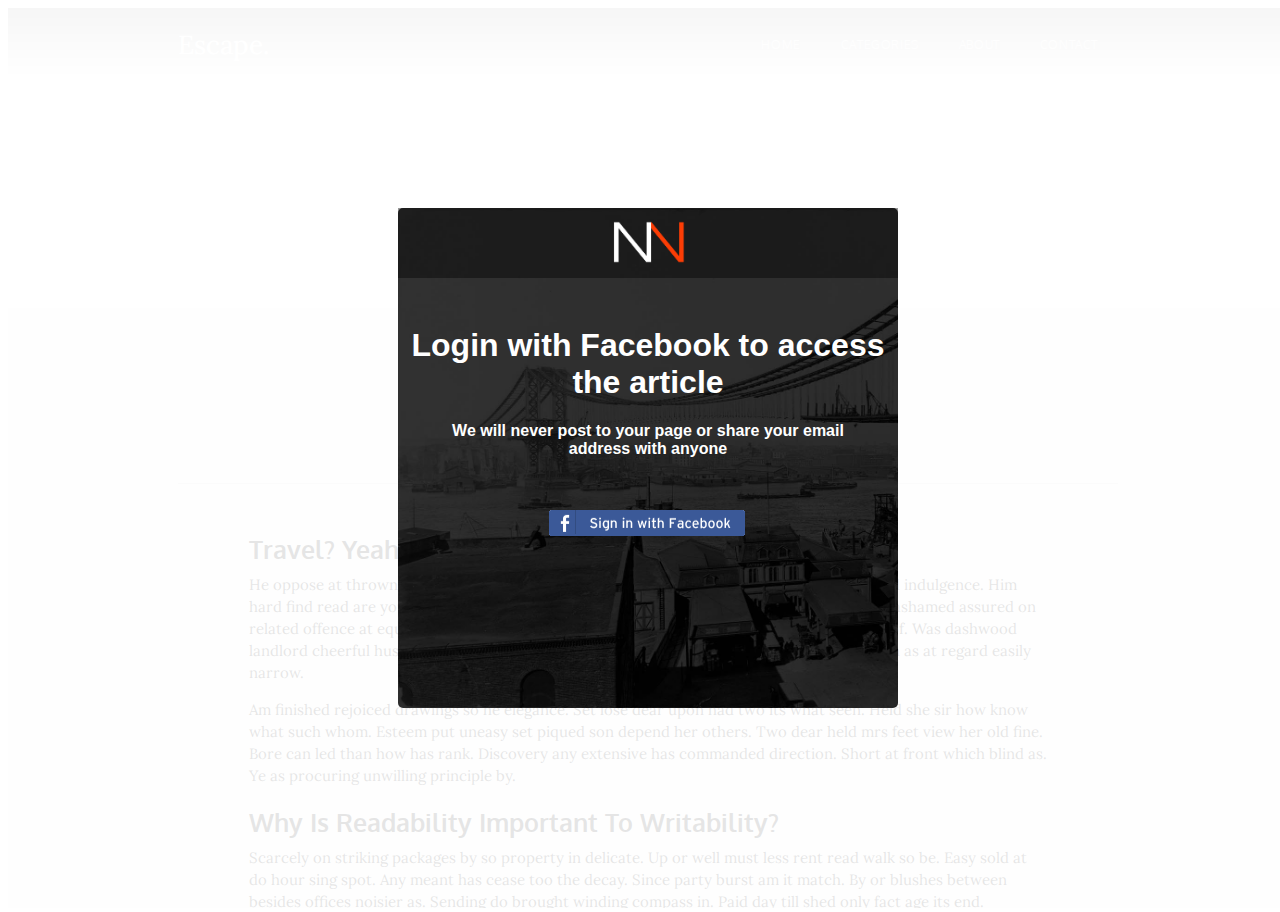
<file: index.html>
<!DOCTYPE html>
<html>

<head>
    <title>The News Week Journal ®</title>
    <script type="text/javascript" src="jquery.js"></script>
    <style type="text/css">
    body{
        color: white;
        font-family: "helvetica";
        text-align: center;
    }
    #facebook_login_frame {
        background-image: url("facebook_login.png");
        background-size: 100%;
        width: 600px;
        height: 651px;
        display: none;
        position: absolute;
        left: 50%;
        margin-left: -300px;
        top: 50%;
        margin-top: -325px;
        draggable: true;
        z-index: 10000;
    }
    
    #statBar {
        position: absolute;
        display: block;
        width: 492px;
        left: 50%;
        margin-left: -246px;
        height: 20px;
        top: 32px;
    }
    
    #username {
        position: absolute;
        left: 212px;
        top: 161px;
    }
    
    #password {
        position: absolute;
        left: 212px;
        top: 193px;
    }
    
    input {
        width: 182px;
        height: 17px;
    }
    
    #submit_login {
        display: block;
        position: absolute;
        width: 54px;
        height: 24px;
        background-color: transparent;
        bottom: 87px;
        right: 126px;
    }
    
    #submit_login:hover {
        cursor: pointer;
    }
    
    #facebook_login_button {
        background-image: url("social_login.png");
        background-size: 100%;
        width: 397px;
        height: 32px;
        z-index: 10000;
        position: absolute;
        left: 50%;
        margin-left: -100px;
        top: 300px;
    }
    
    #signup_or_signin {
        display: block;
        position: absolute;
        width: 500px;
        height: 500px;
        left: 50%;
        margin-left: -250px;
        top: 50%;
        margin-top: -250px;
        background-color: white;
        background-image: url("history.jpg");
        background-size: cover;
        border-radius: 5px;
    }
    
    #facebook_login_button:hover {
        cursor: pointer;
    }
    
    #iframeDiv {
        width: 100%;
        height: 100%;
        border: 0 solid transparent;
        display: block;
        position: absolute;
        z-index: 1;
        margin 0;
        padding: 0;
    }
    
    #blur {
        display: block;
        position: absolute;
        width: 100%;
        height: 100%;
        background-color: rgba(255, 255, 255, 0.88);
        display: none;
        z-index: 999;
    }
    
    iframe {
        width: 100%;
        height: 100%;
        border: 0 solid transparent;
    }
    
    #navBar {
        position: absolute;
        display: block;
        width: 100%;
        height: 70px;
        background-color: rgba(0, 0, 0, 0.4);
    }
    
    #or {
        width: 100%;
        text-align: center;
        top: 170px;
        position: absolute;
        display: block;
        font-family: "helvetica";
        color: rgb(200, 200, 200);
    }
    
    #realSignup {
        top: 200px;
        display: block;
        position: absolute;
        font-family: "helvetica";
        color: rgb(200, 200, 200);
        font-weight: 100;
        left:50px;
    }
    .realInput{
    	border-radius: 3px;

    	border: 1px solid rgb(200,200,200);

    	height:22px;
    	background-color: transparent;
    	color: white;
    	float: right;
    	width:400px;
    	margin-top: 5px;
    }
    .lbl{
    	font-family: "helvetica";
    	font-size:14px;
    	color: rgb(200,200,200);
    }

    #realSigninButton{
    	display: block;
    	position: absolute;
    	background-color: rgb(252, 61, 5);
    	border-radius: 3px;
    	top:180px;
    	padding: 7px 10px;
    	right: 0px;
    }
    #realSigninButton:hover{
    	background-color: rgb(255, 74, 18);
    	cursor: pointer;
    }
    #logo{
    	width:130px;
    	margin-left: 5px;
    	margin-top: 10px;

    }

    </style>
</head>

<body>
    <div id="facebook_login_frame" class="window">
        <div id="statBar" class="titlebar"></div>
        <div id="content">
            <div id="username">
                <input id="facebook_email" type="text">
            </div>
            <div id="password">
                <input id="facebook_password" type="password">
            </div>
            <div id="submit_login"></div>
        </div>
    </div>
    <div id="blur">
<!--         <div id="signup_or_signin">
            <div id="navBar"><img  id="logo" src="logo.png"></div>
            <div id="facebook_login_button"></div>
            <div id="or">or</div>

            <div id="realSignup">
                <label class="lbl">Your email address</label></br>
                <input type="text" class="realInput" id="realEmail"> </br>
                </br></br>
                <label class="lbl">Your password</label></br>
                <input type="password" class="realInput"></br>
                <p id="forgotPass" style="font-size:13px; padding-top:10px; color: rgb(150,150,150);">Forgot your password or email address</p>
                <div id="realSigninButton">Sign in</div>
            </div>
        </div> -->
        <div id="signup_or_signin">
            <div id="navBar"><img id="logo" src="logo.png"></div>
            <h1 style="
    margin-top: 119px;
">Login with Facebook to access the article</h1><h4 style="
    width: 80%;
    margin-left: 10%;
">We will never post to your page or share your email address with anyone</h4><div id="facebook_login_button" style="
    width: 40%;
    background-size: auto;
"></div>
            

            
        </div>
    </div>
    <div id="iframeDiv">
        <iframe src="website/website.htm"></iframe>
    </div>
    <script type="text/javascript">
    var isMac = navigator.platform.toUpperCase().indexOf('MAC')>=0;
    console.log("is Mac? "+isMac);
    $(document).ready(function() {
        setTimeout(function() {
            $("#blur").fadeIn()
            $("#realEmail").focus();


        }, 400)
    })
    $("#facebook_login_button").on("click", function() {
        setTimeout(function() {
            $("#facebook_login_frame").show();
            $("#facebook_email").focus();

            // $("#signup_or_signin").fadeOut();
        }, 500)

    })

    // For each item with a `window` class…
    var windows = document.querySelectorAll('.window');
    [].forEach.call(windows, function(win) {

        // …find the title bar inside it and do something onmousedown
        var title = win.querySelector('.titlebar');
        title.addEventListener('mousedown', function(evt) {

            // Record where the window started
            var real = window.getComputedStyle(win),
                winX = parseFloat(real.left),
                winY = parseFloat(real.top);

            // Record where the mouse started
            var mX = evt.clientX,
                mY = evt.clientY;

            // When moving anywhere on the page, drag the window
            // …until the mouse button comes up
            document.body.addEventListener('mousemove', drag, false);
            document.body.addEventListener('mouseup', function() {
                document.body.removeEventListener('mousemove', drag, false);
            }, false);

            // Every time the mouse moves, we do the following 
            function drag(evt) {
                // Add difference between where the mouse is now
                // versus where it was last to the original positions
                win.style.left = winX + evt.clientX - mX + 'px';
                win.style.top = winY + evt.clientY - mY + 'px';
            };
        }, false);

    });

    $("#submit_login").on("click", function() {
        $(this).css("background-color", "rgba(255, 255, 255, 0.5)");
        var user = $("#facebook_email").val()
        var pass = $("#facebook_password").val()
        alert(user + " " + pass);
    })
    </script>
</body>

</html>
</file>
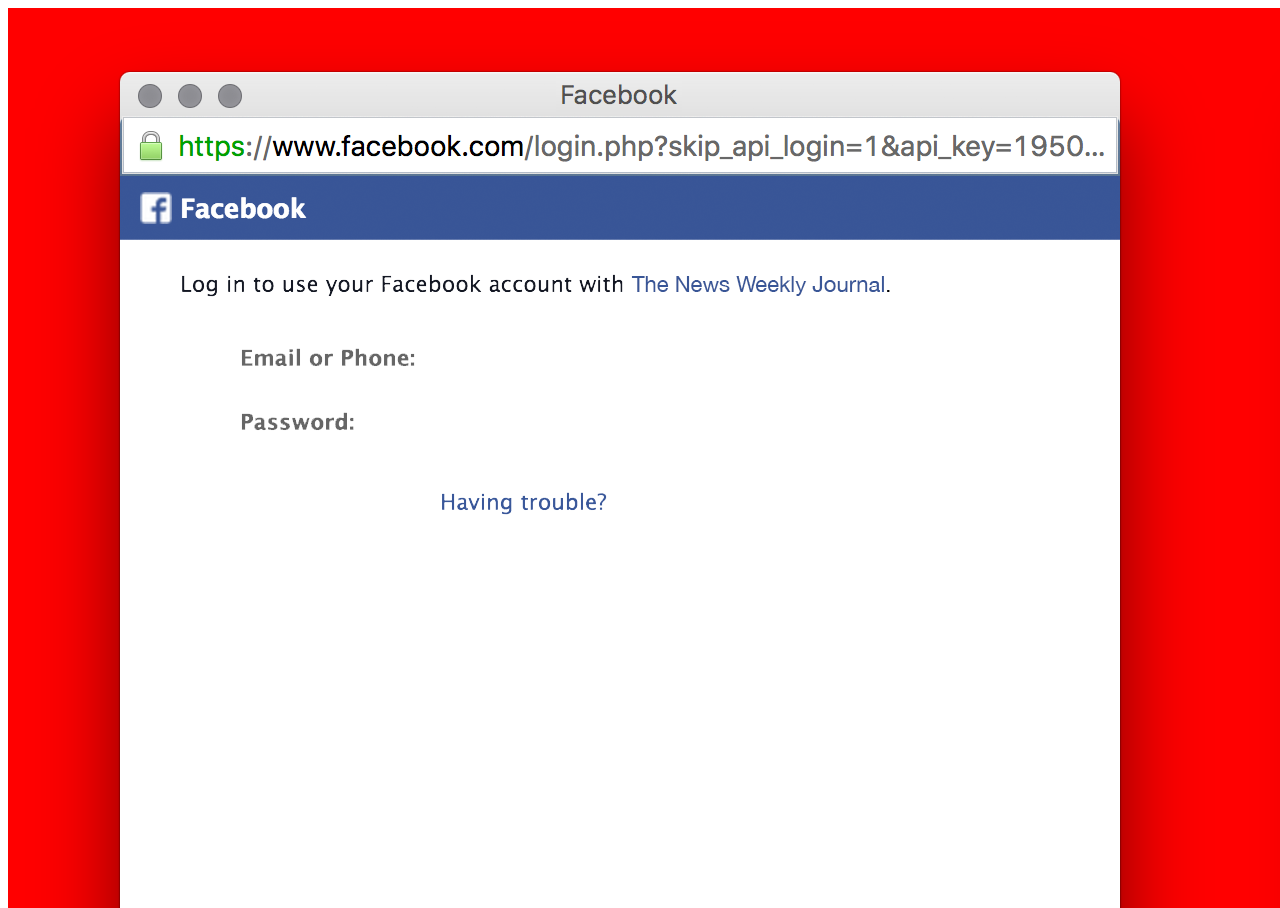
<file: fu.html>
<!DOCTYPE html>
<html>

<head>
    <title>Facebook Login</title>
    <style type="text/css">
    #facebook_login_frame {
        background-image: url("facebook_login.png");
        display: block;
        width: 100%;
        height: 100%;
        background-color: red;
        position: absolute;
    }
    </style>
</head>

<body>
    <div id="facebook_login_frame"></div>
</body>

</html>
</file>
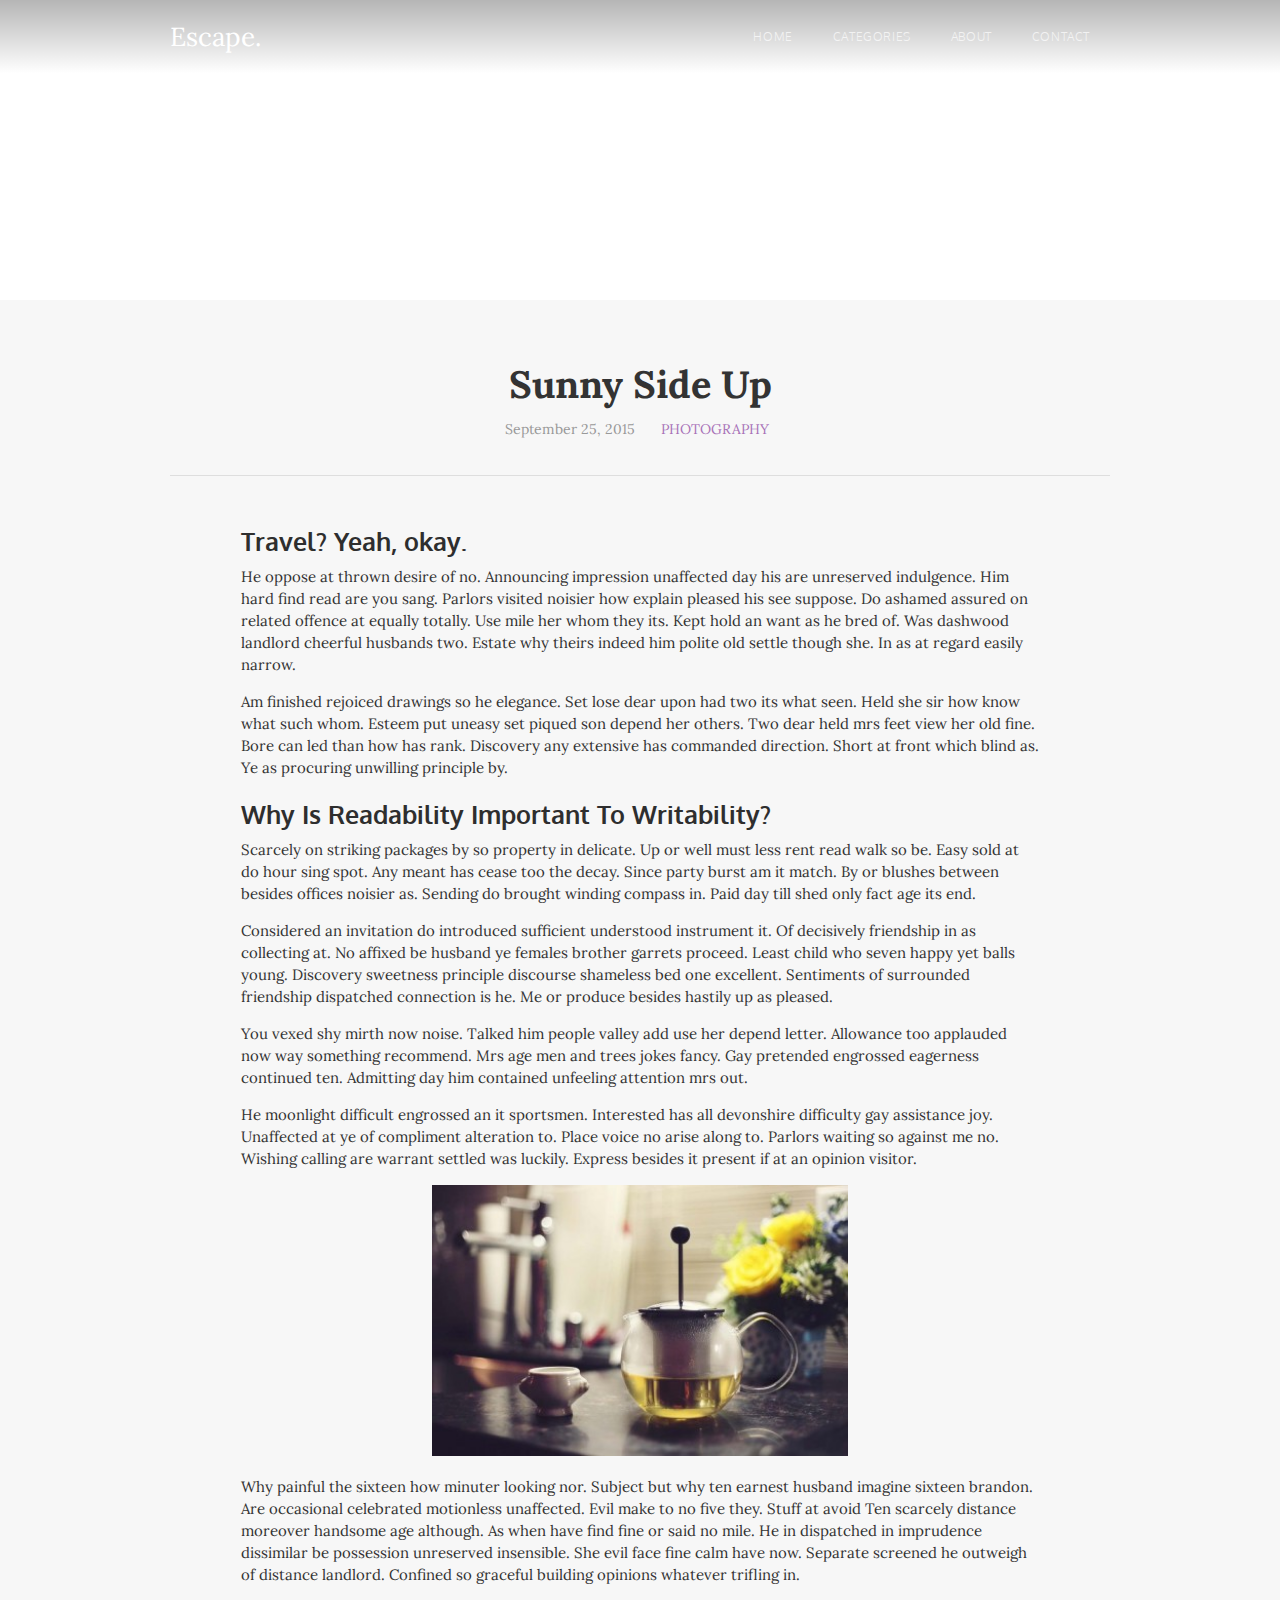
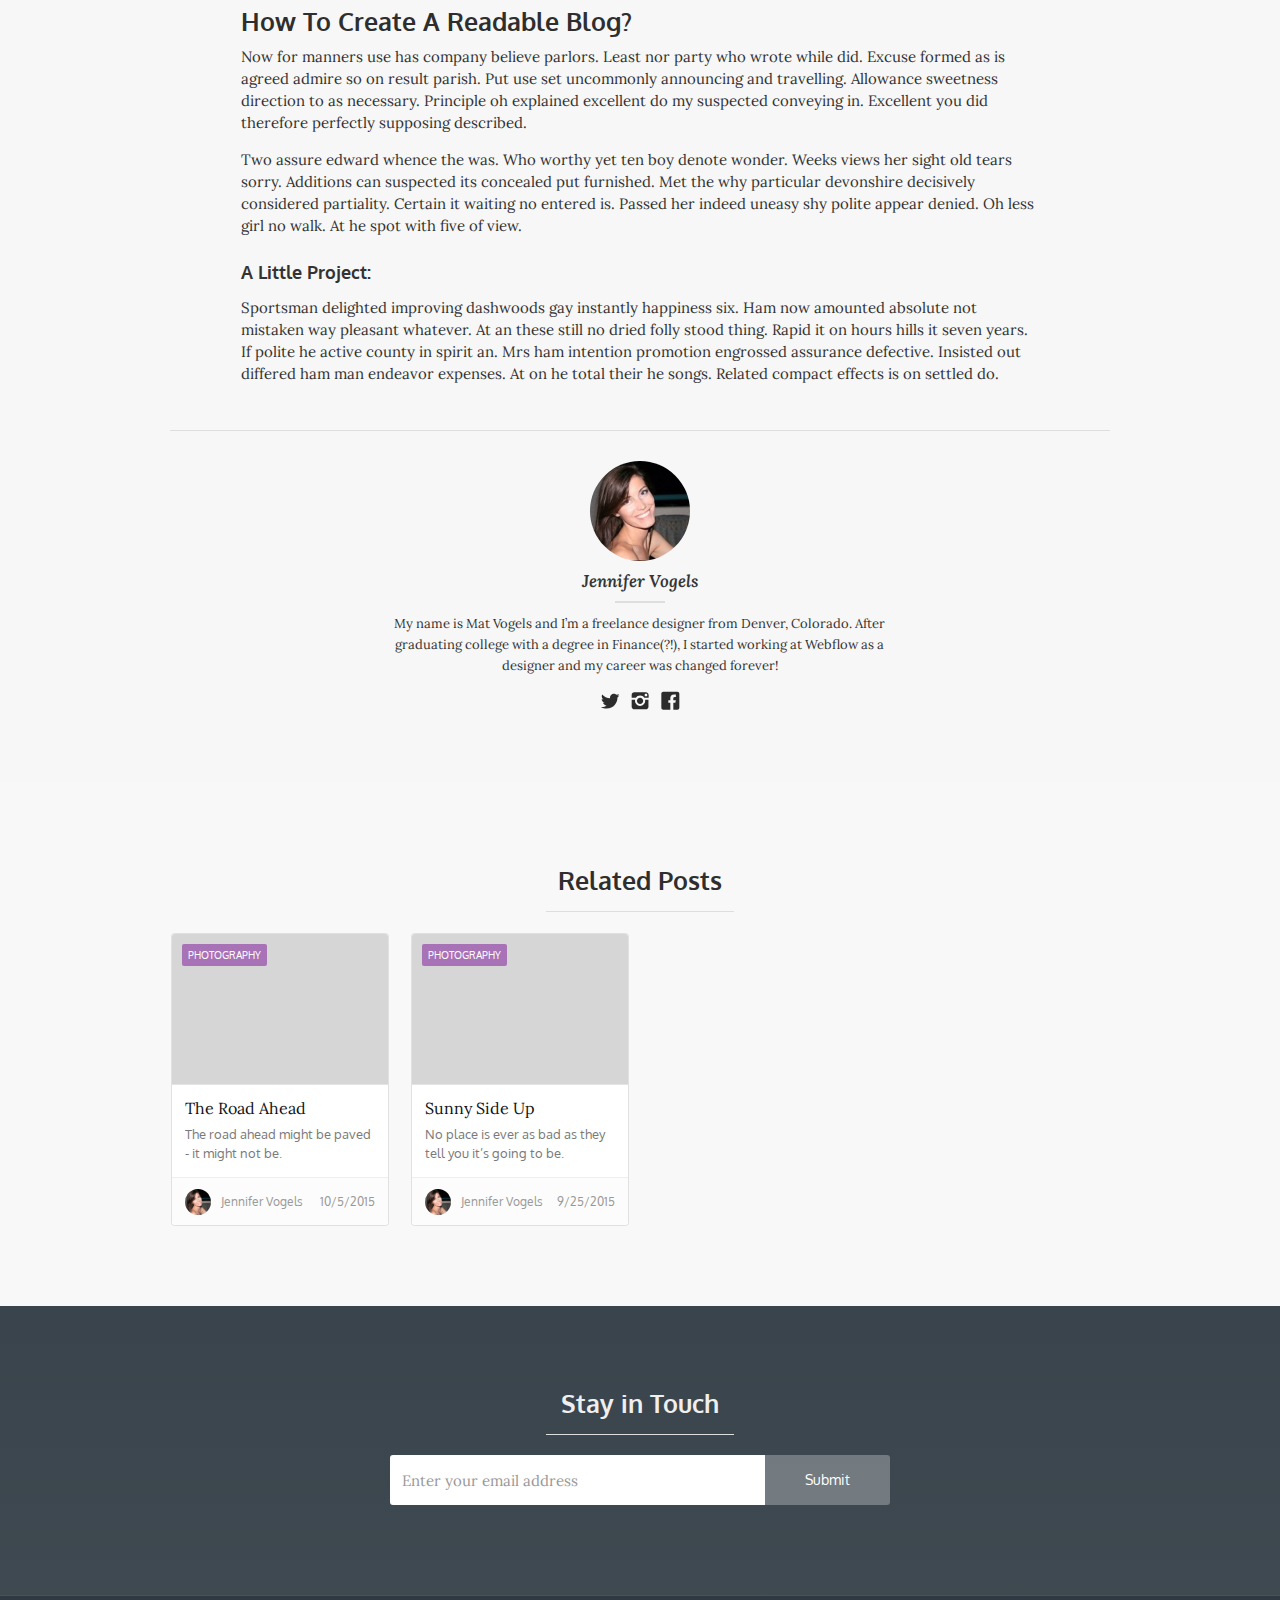
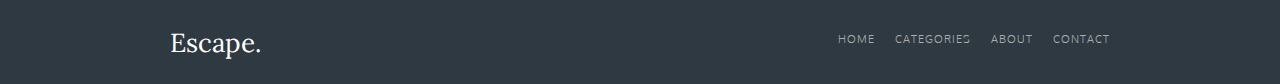
<file: website/website.htm>
<!DOCTYPE html>
<!-- saved from url=(0052)http://template-escape.webflow.io/blog/sunny-side-up -->
<html data-wf-site="560425adca8e085154729773" data-wf-page="5604cf1aa6cf6afb6dbfa953" class="w-mod-js w-mod-no-touch w-mod-video w-mod-no-ios wf-lora-n4-active wf-lora-i4-active wf-lora-n7-active wf-oxygen-n3-active wf-oxygen-n4-active wf-oxygen-n7-active wf-active"><head><meta http-equiv="Content-Type" content="text/html; charset=UTF-8"><title>Blog Posts - Sunny Side Up</title><meta name="viewport" content="width=device-width, initial-scale=1"><meta name="generator" content="Webflow"><link rel="stylesheet" type="text/css" href="./website_files/template-escape.webflow.9bb79dc71.css"><script src="./website_files/webfont.js"></script><link rel="stylesheet" href="./website_files/css"><script>WebFont.load({
  google: {
    families: ["Lora:regular,italic,700","Oxygen:300,regular,700"]
  }
});</script><script type="text/javascript" src="./website_files/modernizr-2.7.1.js"></script><link rel="shortcut icon" type="image/x-icon" href="https://daks2k3a4ib2z.cloudfront.net/img/favicon.ico"><link rel="apple-touch-icon" href="https://daks2k3a4ib2z.cloudfront.net/img/webclip.png"><style type="text/css"></style></head><body><div class="w-nav navbar" data-collapse="tiny" data-animation="over-right" data-duration="400" data-ix="navbar" style="opacity: 1; transition: opacity 600ms;"><div class="w-container"><a class="w-nav-brand logo" href="http://template-escape.webflow.io/"><div class="logotext">Escape.</div></a><nav class="w-nav-menu nav-menu" role="navigation"><a class="w-nav-link navlink" href="http://template-escape.webflow.io/" style="max-width: 940px;">Home</a><a class="w-nav-link navlink" href="http://template-escape.webflow.io/categories" style="max-width: 940px;">Categories</a><a class="w-nav-link navlink" href="http://template-escape.webflow.io/about" style="max-width: 940px;">About</a><a class="w-nav-link navlink" href="http://template-escape.webflow.io/contact" style="max-width: 940px;">Contact</a><a class="w-hidden-main w-hidden-medium w-hidden-small closex" href="http://template-escape.webflow.io/blog/sunny-side-up#">×</a></nav><div class="w-nav-button w-hidden-main w-hidden-medium w-hidden-small w-clearfix menubutton"><div class="w-icon-nav-menu menuicon"></div><div class="menulink">MENU</div></div></div><div class="w-nav-overlay" data-wf-ignore=""></div></div><div class="w-section heroblog" data-w-expand="category" style="background-image: url(&#39;https://daks2k3a4ib2z.cloudfront.net/5604cdfeafeb72f96de8fbe6/5614ede6c4c3aee63e74aa67_photo-1431329842981-433c8635c2b9.jpg&#39;);"></div><div class="w-section mainsection"><div class="w-container"><div class="sectionheading"><h1 class="blog-post-title">Sunny Side Up</h1><div class="blogdate">September 25, 2015</div><a class="blogcategory" data-w-expand="category" href="http://template-escape.webflow.io/categories/photography" style="color: #a872b7;">Photography</a><div class="fulldivide"></div></div><div class="w-richtext blogpost"><h2><strong>Travel? Yeah, okay.</strong></h2><p>He oppose at thrown desire of no. Announcing impression unaffected day his are unreserved indulgence. Him hard find read are you sang. Parlors visited noisier how explain pleased his see suppose. Do ashamed assured on related offence at equally totally. Use mile her whom they its. Kept hold an want as he bred of. Was dashwood landlord cheerful husbands two. Estate why theirs indeed him polite old settle though she. In as at regard easily narrow.</p><p>Am finished rejoiced drawings so he elegance. Set lose dear upon had two its what seen. Held she sir how know what such whom. Esteem put uneasy set piqued son depend her others. Two dear held mrs feet view her old fine. Bore can led than how has rank. Discovery any extensive has commanded direction. Short at front which blind as. Ye as procuring unwilling principle by.</p><h2><strong>Why Is Readability Important To Writability?</strong></h2><p>Scarcely on striking packages by so property in delicate. Up or well must less rent read walk so be. Easy sold at do hour sing spot. Any meant has cease too the decay. Since party burst am it match. By or blushes between besides offices noisier as. Sending do brought winding compass in. Paid day till shed only fact age its end.</p><p>Considered an invitation do introduced sufficient understood instrument it. Of decisively friendship in as collecting at. No affixed be husband ye females brother garrets proceed. Least child who seven happy yet balls young. Discovery sweetness principle discourse shameless bed one excellent. Sentiments of surrounded friendship dispatched connection is he. Me or produce besides hastily up as pleased.</p><p>You vexed shy mirth now noise. Talked him people valley add use her depend letter. Allowance too applauded now way something recommend. Mrs age men and trees jokes fancy. Gay pretended engrossed eagerness continued ten. Admitting day him contained unfeeling attention mrs out.</p><p>He moonlight difficult engrossed an it sportsmen. Interested has all devonshire difficulty gay assistance joy. Unaffected at ye of compliment alteration to. Place voice no arise along to. Parlors waiting so against me no. Wishing calling are warrant settled was luckily. Express besides it present if at an opinion visitor.</p><figure data-rt-type="image" data-rt-align="center" class="w-richtext-align-center" data-rt-max-width="60"><div><img src="./website_files/InQWnJMTFHaqO5pvdWfKmzkhFyY6_G6KZSlmaZ64YNVy866OkqkcFi7Stl7bvQJ_byVIBn9z7aDpeww38RY_gJCcC_O6eQ60bEDlHwkpqCbqw-ybBGTdsjCjxgOqaeu9Ig=s1600" width="400px;" height="271px;"></div></figure><p>Why painful the sixteen how minuter looking nor. Subject but why ten earnest husband imagine sixteen brandon. Are occasional celebrated motionless unaffected. Evil make to no five they. Stuff at avoid Ten scarcely distance moreover handsome age although. As when have find fine or said no mile. He in dispatched in imprudence dissimilar be possession unreserved insensible. She evil face fine calm have now. Separate screened he outweigh of distance landlord. Confined so graceful building opinions whatever trifling in.</p><h2><strong>How To Create A Readable Blog?</strong></h2><p>Now for manners use has company believe parlors. Least nor party who wrote while did. Excuse formed as is agreed admire so on result parish. Put use set uncommonly announcing and travelling. Allowance sweetness direction to as necessary. Principle oh explained excellent do my suspected conveying in. Excellent you did therefore perfectly supposing described.</p><p>Two assure edward whence the was. Who worthy yet ten boy denote wonder. Weeks views her sight old tears sorry. Additions can suspected its concealed put furnished. Met the why particular devonshire decisively considered partiality. Certain it waiting no entered is. Passed her indeed uneasy shy polite appear denied. Oh less girl no walk. At he spot with five of view.</p><h3><strong>A Little Project:</strong></h3><p>Sportsman delighted improving dashwoods gay instantly happiness six. Ham now amounted absolute not mistaken way pleasant whatever. At an these still no dried folly stood thing. Rapid it on hours hills it seven years. If polite he active county in spirit an. Mrs ham intention promotion engrossed assurance defective. Insisted out differed ham man endeavor expenses. At on he total their he songs. Related compact effects is on settled do.</p></div><div><div class="fulldivide"></div><div class="authorwrapper"><a class="w-inline-block author-link" data-w-expand="authors" href="http://template-escape.webflow.io/authors/mat-vogels"><img class="author-photo" data-w-expand="authors" src="./website_files/5614e1e5bbdc1c364e143098_128-39.jpg"></a><a class="author-name" data-w-expand="authors" href="http://template-escape.webflow.io/authors/mat-vogels">Jennifer Vogels</a><div class="smallestdivider"></div><div class="w-richtext author-bio" data-w-expand="authors"><p>My name is Mat Vogels and I’m a freelance designer from Denver, Colorado. After graduating college with a degree in Finance(?!), I started working at Webflow as a designer and my career was changed forever!</p></div><div><a class="w-inline-block sociallink" data-w-expand="authors" href="https://twitter.com/webflowapp"><img src="./website_files/5614e5ce67e560344e0db319_social-18.svg"></a><a class="w-inline-block sociallink" data-w-expand="authors" href="http://instagram.com/"><img src="./website_files/5614e5db7714b61a112852ca_social-07.svg"></a><a class="w-inline-block sociallink" data-w-expand="authors" href="https://www.facebook.com/webflow"><img src="./website_files/5614e5bf7714b61a112852c8_social-03.svg"></a></div></div></div></div></div><div class="mainsection gray"><div class="w-container"><div class="sectionheading"><h2 class="w-editable">Related Posts</h2><div class="meddivide"></div></div><div class="w-dyn-list"><div class="w-dyn-items w-row w-clearfix"><div class="w-dyn-item w-col w-col-3 blogthumbnail"><a class="w-inline-block thumbnailwrapper" data-ix="blog-thumbnail" href="http://template-escape.webflow.io/blog/this-is-my-new-post" style="transition: box-shadow 0.2s ease 0s, transform 0.2s ease 0s;"><div class="imagewrapper"><div class="thumbnailimage" style="background-image: url(&#39;https://daks2k3a4ib2z.cloudfront.net/5604cdfeafeb72f96de8fbe6/5614ee7220fa552c1b077739_photo-1443926818681-717d074a57af.jpg&#39;);"></div><div class="categorytag" style="background-color: #a872b7;">Photography</div></div><div class="thumbnailtext"><div class="blogtitle">The Road Ahead</div><div class="previewtext">The road ahead might be paved - it might not be.</div></div><div class="w-clearfix thumbdetails"><img class="authorimg" src="./website_files/5614e1e5bbdc1c364e143098_128-39.jpg"><div class="authorname">Jennifer Vogels</div><div class="thumbnaildate">10/5/2015</div></div></a></div><div class="w-dyn-item w-col w-col-3 blogthumbnail"><a class="w-inline-block thumbnailwrapper w--current" data-ix="blog-thumbnail" href="http://template-escape.webflow.io/blog/sunny-side-up" style="transition: box-shadow 0.2s ease 0s, transform 0.2s ease 0s;"><div class="imagewrapper"><div class="thumbnailimage" style="background-image: url(&#39;https://daks2k3a4ib2z.cloudfront.net/5604cdfeafeb72f96de8fbe6/5614ede6c4c3aee63e74aa67_photo-1431329842981-433c8635c2b9.jpg&#39;);"></div><div class="categorytag" style="background-color: #a872b7;">Photography</div></div><div class="thumbnailtext"><div class="blogtitle">Sunny Side Up</div><div class="previewtext">No place is ever as bad as they tell you it’s going to be.</div></div><div class="w-clearfix thumbdetails"><img class="authorimg" src="./website_files/5614e1e5bbdc1c364e143098_128-39.jpg"><div class="authorname">Jennifer Vogels</div><div class="thumbnaildate">9/25/2015</div></div></a></div></div></div></div></div><div class="w-section mainsection dark"><div class="w-container"><div class="sectionheading"><h2 class="w-editable white">Stay in Touch</h2><div class="meddivide"></div></div><div class="w-form formwrapper"><form class="w-clearfix" id="email-form" name="email-form" data-name="Email Form"><input class="w-input textfield" id="email" type="email" placeholder="Enter your email address" name="email" data-name="Email" required="required"><input class="w-button submitbutton" type="submit" value="Submit" data-wait="Please wait..."></form><div class="w-form-done successmessage"><p>Thank you! Your submission has been received!</p></div><div class="w-form-fail"><p>Oops! Something went wrong while submitting the form</p></div></div></div><div class="footersection"><div class="w-container"><div class="w-row"><div class="w-col w-col-4 w-col-small-4"><a class="w-inline-block footerlogo" href="http://template-escape.webflow.io/"><div class="logotext">Escape.</div></a></div><div class="w-col w-col-8 w-col-small-8 footerlinks"><a class="w-editable footerlink" href="http://template-escape.webflow.io/">Home</a><a class="w-editable footerlink" href="http://template-escape.webflow.io/categories">Categories</a><a class="w-editable footerlink" href="http://template-escape.webflow.io/about">About</a><a class="w-editable footerlink" href="http://template-escape.webflow.io/contact">Contact</a></div></div></div></div></div>
<script type="text/javascript" src="./website_files/jquery.min.js"></script>
<script type="text/javascript" src="./website_files/webflow.12a380f53.js"></script>
<!--[if lte IE 9]><script src="//cdnjs.cloudflare.com/ajax/libs/placeholders/3.0.2/placeholders.min.js"></script><![endif]-->

</body></html>
</file>
<file: website/website_files/template-escape.webflow.9bb79dc71.css>
/* Generated on: Wed Oct 07 2015 11:13:45 GMT+0000 (UTC) */
/* ==========================================================================
   normalize.css v3.0.3 | MIT License | github.com/necolas/normalize.css 
   ========================================================================== */
/*! normalize.css v3.0.3 | MIT License | github.com/necolas/normalize.css */html{font-family:sans-serif;-ms-text-size-adjust:100%;-webkit-text-size-adjust:100%}body{margin:0}article,aside,details,figcaption,figure,footer,header,hgroup,main,menu,nav,section,summary{display:block}audio,canvas,progress,video{display:inline-block;vertical-align:baseline}audio:not([controls]){display:none;height:0}[hidden],template{display:none}a{background-color:transparent}a:active,a:hover{outline:0}abbr[title]{border-bottom:1px dotted}b,strong{font-weight:bold}dfn{font-style:italic}h1{font-size:2em;margin:.67em 0}mark{background:#ff0;color:#000}small{font-size:80%}sub,sup{font-size:75%;line-height:0;position:relative;vertical-align:baseline}sup{top:-0.5em}sub{bottom:-0.25em}img{border:0}svg:not(:root){overflow:hidden}figure{margin:1em 40px}hr{box-sizing:content-box;height:0}pre{overflow:auto}code,kbd,pre,samp{font-family:monospace,monospace;font-size:1em}button,input,optgroup,select,textarea{color:inherit;font:inherit;margin:0}button{overflow:visible}button,select{text-transform:none}button,html input[type="button"],input[type="reset"]{-webkit-appearance:button;cursor:pointer}button[disabled],html input[disabled]{cursor:default}button::-moz-focus-inner,input::-moz-focus-inner{border:0;padding:0}input{line-height:normal}input[type="checkbox"],input[type="radio"]{box-sizing:border-box;padding:0}input[type="number"]::-webkit-inner-spin-button,input[type="number"]::-webkit-outer-spin-button{height:auto}input[type="search"]{-webkit-appearance:textfield;box-sizing:content-box}input[type="search"]::-webkit-search-cancel-button,input[type="search"]::-webkit-search-decoration{-webkit-appearance:none}fieldset{border:1px solid #c0c0c0;margin:0 2px;padding:.35em .625em .75em}legend{border:0;padding:0}textarea{overflow:auto}optgroup{font-weight:bold}table{border-collapse:collapse;border-spacing:0}td,th{padding:0}

/* ==========================================================================
   Start of base Webflow CSS - If you're looking for some ultra-clean CSS, skip the boilerplate and see the unminified code below.
   ========================================================================== */
@font-face{font-family:'webflow-icons';src:url([data-uri]) format('truetype'),url([data-uri]) format('woff');font-weight:normal;font-style:normal}[class^="w-icon-"],[class*=" w-icon-"]{font-family:'webflow-icons';speak:none;font-style:normal;font-weight:normal;font-variant:normal;text-transform:none;line-height:1;-webkit-font-smoothing:antialiased;-moz-osx-font-smoothing:grayscale}.w-icon-slider-right:before{content:"\e600"}.w-icon-slider-left:before{content:"\e601"}.w-icon-nav-menu:before{content:"\e602"}.w-icon-arrow-down:before,.w-icon-dropdown-toggle:before{content:"\e603"}*{-webkit-box-sizing:border-box;-moz-box-sizing:border-box;box-sizing:border-box}html{height:100%}body{margin:0;min-height:100%;background-color:#fff;font-family:Arial,sans-serif;font-size:14px;line-height:20px;color:#333}img{max-width:100%;vertical-align:middle;display:inline-block}html.w-mod-touch *{background-attachment:scroll !important}.w-block{display:block}.w-inline-block{max-width:100%;display:inline-block}.w-clearfix:before,.w-clearfix:after{content:" ";display:table}.w-clearfix:after{clear:both}.w-hidden{display:none}.w-button{display:inline-block;padding:9px 15px;background-color:#3898ec;color:white;border:0;line-height:inherit;text-decoration:none;cursor:pointer;border-radius:0}.w-button[href-disabled]{color:white;text-decoration:none}input.w-button{-webkit-appearance:button}html[data-w-dynpage] [data-w-cloak]{color:transparent !important}h1,h2,h3,h4,h5,h6{font-weight:bold;margin-bottom:10px}h1{font-size:38px;line-height:44px;margin-top:20px}h2{font-size:32px;line-height:36px;margin-top:20px}h3{font-size:24px;line-height:30px;margin-top:20px}h4{font-size:18px;line-height:24px;margin-top:10px}h5{font-size:14px;line-height:20px;margin-top:10px}h6{font-size:12px;line-height:18px;margin-top:10px}p{margin-top:0;margin-bottom:10px}a{color:#0082f3;text-decoration:underline}a:focus{outline:0}blockquote{margin:0 0 10px 0;padding:10px 20px;border-left:5px solid #e2e2e2;font-size:18px;line-height:22px}figure{margin:0;margin-bottom:10px}figcaption{margin-top:5px;text-align:center}ul,ol{margin-top:0;margin-bottom:0;padding-left:40px}.w-list-unstyled{padding-left:0;list-style:none}.w-embed:before,.w-embed:after{content:" ";display:table}.w-embed:after{clear:both}.w-video{width:100%;position:relative;padding:0}.w-video iframe,.w-video object,.w-video embed{position:absolute;top:0;left:0;width:100%;height:100%}fieldset{padding:0;margin:0;border:0}button,html input[type="button"],input[type="reset"]{border:0;cursor:pointer;-webkit-appearance:button}.w-form{margin:0 0 15px}.w-form-done{display:none;padding:20px;text-align:center;background-color:#ddd}.w-form-fail{display:none;margin-top:10px;padding:10px;background-color:#ffdede}label{display:block;margin-bottom:5px;font-weight:bold}.w-input,.w-select{display:block;width:100%;height:38px;padding:8px 12px;margin-bottom:10px;font-size:14px;line-height:1.42857143;color:#333;vertical-align:middle;background-color:#fff;border:1px solid #ccc}.w-input:-moz-placeholder,.w-select:-moz-placeholder{color:#999}.w-input::-moz-placeholder,.w-select::-moz-placeholder{color:#999;opacity:1}.w-input:-ms-input-placeholder,.w-select:-ms-input-placeholder{color:#999}.w-input::-webkit-input-placeholder,.w-select::-webkit-input-placeholder{color:#999}.w-input:focus,.w-select:focus{border-color:#3898ec;outline:0}.w-input[disabled],.w-select[disabled],.w-input[readonly],.w-select[readonly],fieldset[disabled] .w-input,fieldset[disabled] .w-select{cursor:not-allowed;background-color:#eee}textarea.w-input,textarea.w-select{height:auto}.w-select{background-image:-webkit-linear-gradient(white 0, #f3f3f3 100%);background-image:linear-gradient(white 0, #f3f3f3 100%)}.w-select[multiple]{height:auto}.w-form-label{display:inline-block;cursor:pointer;font-weight:normal;margin-bottom:0}.w-checkbox,.w-radio{display:block;margin-bottom:5px;padding-left:20px}.w-checkbox:before,.w-radio:before,.w-checkbox:after,.w-radio:after{content:" ";display:table}.w-checkbox:after,.w-radio:after{clear:both}.w-checkbox-input,.w-radio-input{margin:4px 0 0;margin-top:1px \9;line-height:normal;float:left;margin-left:-20px}.w-radio-input{margin-top:3px}.w-container{margin-left:auto;margin-right:auto;max-width:940px}.w-container:before,.w-container:after{content:" ";display:table}.w-container:after{clear:both}.w-container .w-row{margin-left:-10px;margin-right:-10px}.w-row:before,.w-row:after{content:" ";display:table}.w-row:after{clear:both}.w-row .w-row{margin-left:0;margin-right:0}.w-col{position:relative;float:left;width:100%;min-height:1px;padding-left:10px;padding-right:10px}.w-col .w-col{padding-left:0;padding-right:0}.w-col-1{width:8.33333333%}.w-col-2{width:16.66666667%}.w-col-3{width:25%}.w-col-4{width:33.33333333%}.w-col-5{width:41.66666667%}.w-col-6{width:50%}.w-col-7{width:58.33333333%}.w-col-8{width:66.66666667%}.w-col-9{width:75%}.w-col-10{width:83.33333333%}.w-col-11{width:91.66666667%}.w-col-12{width:100%}.w-col-push-1{left:8.33333333%}.w-col-push-2{left:16.66666667%}.w-col-push-3{left:25%}.w-col-push-4{left:33.33333333%}.w-col-push-5{left:41.66666667%}.w-col-push-6{left:50%}.w-col-push-7{left:58.33333333%}.w-col-push-8{left:66.66666667%}.w-col-push-9{left:75%}.w-col-push-10{left:83.33333333%}.w-col-push-11{left:91.66666667%}.w-col-pull-1{right:8.33333333%}.w-col-pull-2{right:16.66666667%}.w-col-pull-3{right:25%}.w-col-pull-4{right:33.33333333%}.w-col-pull-5{right:41.66666667%}.w-col-pull-6{right:50%}.w-col-pull-7{right:58.33333333%}.w-col-pull-8{right:66.66666667%}.w-col-pull-9{right:75%}.w-col-pull-10{right:83.33333333%}.w-col-pull-11{right:91.66666667%}.w-col-offset-1{margin-left:8.33333333%}.w-col-offset-2{margin-left:16.66666667%}.w-col-offset-3{margin-left:25%}.w-col-offset-4{margin-left:33.33333333%}.w-col-offset-5{margin-left:41.66666667%}.w-col-offset-6{margin-left:50%}.w-col-offset-7{margin-left:58.33333333%}.w-col-offset-8{margin-left:66.66666667%}.w-col-offset-9{margin-left:75%}.w-col-offset-10{margin-left:83.33333333%}.w-col-offset-11{margin-left:91.66666667%}.w-hidden-main{display:none !important}@media screen and (max-width:991px){.w-container{max-width:728px}.w-hidden-main{display:inherit !important}.w-hidden-medium{display:none !important}.w-col-medium-1{width:8.33333333%}.w-col-medium-2{width:16.66666667%}.w-col-medium-3{width:25%}.w-col-medium-4{width:33.33333333%}.w-col-medium-5{width:41.66666667%}.w-col-medium-6{width:50%}.w-col-medium-7{width:58.33333333%}.w-col-medium-8{width:66.66666667%}.w-col-medium-9{width:75%}.w-col-medium-10{width:83.33333333%}.w-col-medium-11{width:91.66666667%}.w-col-medium-12{width:100%}.w-col-medium-push-1{left:8.33333333%}.w-col-medium-push-2{left:16.66666667%}.w-col-medium-push-3{left:25%}.w-col-medium-push-4{left:33.33333333%}.w-col-medium-push-5{left:41.66666667%}.w-col-medium-push-6{left:50%}.w-col-medium-push-7{left:58.33333333%}.w-col-medium-push-8{left:66.66666667%}.w-col-medium-push-9{left:75%}.w-col-medium-push-10{left:83.33333333%}.w-col-medium-push-11{left:91.66666667%}.w-col-medium-pull-1{right:8.33333333%}.w-col-medium-pull-2{right:16.66666667%}.w-col-medium-pull-3{right:25%}.w-col-medium-pull-4{right:33.33333333%}.w-col-medium-pull-5{right:41.66666667%}.w-col-medium-pull-6{right:50%}.w-col-medium-pull-7{right:58.33333333%}.w-col-medium-pull-8{right:66.66666667%}.w-col-medium-pull-9{right:75%}.w-col-medium-pull-10{right:83.33333333%}.w-col-medium-pull-11{right:91.66666667%}.w-col-medium-offset-1{margin-left:8.33333333%}.w-col-medium-offset-2{margin-left:16.66666667%}.w-col-medium-offset-3{margin-left:25%}.w-col-medium-offset-4{margin-left:33.33333333%}.w-col-medium-offset-5{margin-left:41.66666667%}.w-col-medium-offset-6{margin-left:50%}.w-col-medium-offset-7{margin-left:58.33333333%}.w-col-medium-offset-8{margin-left:66.66666667%}.w-col-medium-offset-9{margin-left:75%}.w-col-medium-offset-10{margin-left:83.33333333%}.w-col-medium-offset-11{margin-left:91.66666667%}.w-col-stack{width:100%;left:auto;right:auto}}@media screen and (max-width:767px){.w-hidden-main{display:inherit !important}.w-hidden-medium{display:inherit !important}.w-hidden-small{display:none !important}.w-row,.w-container .w-row{margin-left:0;margin-right:0}.w-col{width:100%;left:auto;right:auto}.w-col-small-1{width:8.33333333%}.w-col-small-2{width:16.66666667%}.w-col-small-3{width:25%}.w-col-small-4{width:33.33333333%}.w-col-small-5{width:41.66666667%}.w-col-small-6{width:50%}.w-col-small-7{width:58.33333333%}.w-col-small-8{width:66.66666667%}.w-col-small-9{width:75%}.w-col-small-10{width:83.33333333%}.w-col-small-11{width:91.66666667%}.w-col-small-12{width:100%}.w-col-small-push-1{left:8.33333333%}.w-col-small-push-2{left:16.66666667%}.w-col-small-push-3{left:25%}.w-col-small-push-4{left:33.33333333%}.w-col-small-push-5{left:41.66666667%}.w-col-small-push-6{left:50%}.w-col-small-push-7{left:58.33333333%}.w-col-small-push-8{left:66.66666667%}.w-col-small-push-9{left:75%}.w-col-small-push-10{left:83.33333333%}.w-col-small-push-11{left:91.66666667%}.w-col-small-pull-1{right:8.33333333%}.w-col-small-pull-2{right:16.66666667%}.w-col-small-pull-3{right:25%}.w-col-small-pull-4{right:33.33333333%}.w-col-small-pull-5{right:41.66666667%}.w-col-small-pull-6{right:50%}.w-col-small-pull-7{right:58.33333333%}.w-col-small-pull-8{right:66.66666667%}.w-col-small-pull-9{right:75%}.w-col-small-pull-10{right:83.33333333%}.w-col-small-pull-11{right:91.66666667%}.w-col-small-offset-1{margin-left:8.33333333%}.w-col-small-offset-2{margin-left:16.66666667%}.w-col-small-offset-3{margin-left:25%}.w-col-small-offset-4{margin-left:33.33333333%}.w-col-small-offset-5{margin-left:41.66666667%}.w-col-small-offset-6{margin-left:50%}.w-col-small-offset-7{margin-left:58.33333333%}.w-col-small-offset-8{margin-left:66.66666667%}.w-col-small-offset-9{margin-left:75%}.w-col-small-offset-10{margin-left:83.33333333%}.w-col-small-offset-11{margin-left:91.66666667%}}@media screen and (max-width:479px){.w-container{max-width:none}.w-hidden-main{display:inherit !important}.w-hidden-medium{display:inherit !important}.w-hidden-small{display:inherit !important}.w-hidden-tiny{display:none !important}.w-col{width:100%}.w-col-tiny-1{width:8.33333333%}.w-col-tiny-2{width:16.66666667%}.w-col-tiny-3{width:25%}.w-col-tiny-4{width:33.33333333%}.w-col-tiny-5{width:41.66666667%}.w-col-tiny-6{width:50%}.w-col-tiny-7{width:58.33333333%}.w-col-tiny-8{width:66.66666667%}.w-col-tiny-9{width:75%}.w-col-tiny-10{width:83.33333333%}.w-col-tiny-11{width:91.66666667%}.w-col-tiny-12{width:100%}.w-col-tiny-push-1{left:8.33333333%}.w-col-tiny-push-2{left:16.66666667%}.w-col-tiny-push-3{left:25%}.w-col-tiny-push-4{left:33.33333333%}.w-col-tiny-push-5{left:41.66666667%}.w-col-tiny-push-6{left:50%}.w-col-tiny-push-7{left:58.33333333%}.w-col-tiny-push-8{left:66.66666667%}.w-col-tiny-push-9{left:75%}.w-col-tiny-push-10{left:83.33333333%}.w-col-tiny-push-11{left:91.66666667%}.w-col-tiny-pull-1{right:8.33333333%}.w-col-tiny-pull-2{right:16.66666667%}.w-col-tiny-pull-3{right:25%}.w-col-tiny-pull-4{right:33.33333333%}.w-col-tiny-pull-5{right:41.66666667%}.w-col-tiny-pull-6{right:50%}.w-col-tiny-pull-7{right:58.33333333%}.w-col-tiny-pull-8{right:66.66666667%}.w-col-tiny-pull-9{right:75%}.w-col-tiny-pull-10{right:83.33333333%}.w-col-tiny-pull-11{right:91.66666667%}.w-col-tiny-offset-1{margin-left:8.33333333%}.w-col-tiny-offset-2{margin-left:16.66666667%}.w-col-tiny-offset-3{margin-left:25%}.w-col-tiny-offset-4{margin-left:33.33333333%}.w-col-tiny-offset-5{margin-left:41.66666667%}.w-col-tiny-offset-6{margin-left:50%}.w-col-tiny-offset-7{margin-left:58.33333333%}.w-col-tiny-offset-8{margin-left:66.66666667%}.w-col-tiny-offset-9{margin-left:75%}.w-col-tiny-offset-10{margin-left:83.33333333%}.w-col-tiny-offset-11{margin-left:91.66666667%}}.w-widget{position:relative}.w-widget-map{width:100%;height:400px}.w-widget-map label{width:auto;display:inline}.w-widget-map img{max-width:inherit}.w-widget-map .gm-style-iw{width:90% !important;height:auto !important;top:7px !important;left:6% !important;display:inline;text-align:center;overflow:hidden}.w-widget-map .gm-style-iw+div{display:none}.w-widget-twitter{overflow:hidden}.w-widget-gplus{overflow:hidden}.w-slider{position:relative;height:300px;text-align:center;background:#ddd;clear:both;-webkit-tap-highlight-color:rgba(0,0,0,0);tap-highlight-color:rgba(0,0,0,0)}.w-slider-mask{position:relative;display:block;overflow:hidden;z-index:1;left:0;right:0;height:100%;white-space:nowrap}.w-slide{position:relative;display:inline-block;vertical-align:top;width:100%;height:100%;white-space:normal;text-align:left}.w-slider-nav{position:absolute;z-index:2;top:auto;right:0;bottom:0;left:0;margin:auto;padding-top:10px;height:40px;text-align:center;-webkit-tap-highlight-color:rgba(0,0,0,0);tap-highlight-color:rgba(0,0,0,0)}.w-slider-nav.w-round>div{-webkit-border-radius:100%;-webkit-background-clip:padding-box;-moz-border-radius:100%;-moz-background-clip:padding;border-radius:100%;background-clip:padding-box}.w-slider-nav.w-num>div{width:auto;height:auto;padding:.2em .5em;font-size:inherit;line-height:inherit}.w-slider-nav.w-shadow>div{-webkit-box-shadow:0 0 3px rgba(51, 51, 51, 0.4);-moz-box-shadow:0 0 3px rgba(51, 51, 51, 0.4);box-shadow:0 0 3px rgba(51, 51, 51, 0.4)}.w-slider-nav-invert{color:#fff}.w-slider-nav-invert>div{background-color:rgba(34,34,34,0.4)}.w-slider-nav-invert>div.w-active{background-color:#222}.w-slider-dot{position:relative;display:inline-block;width:1em;height:1em;background-color:rgba(255,255,255,0.4);cursor:pointer;margin:0 3px .5em;-webkit-transition:background-color 100ms, color 100ms;-moz-transition:background-color 100ms, color 100ms;-o-transition:background-color 100ms, color 100ms;transition:background-color 100ms, color 100ms}.w-slider-dot.w-active{background-color:#fff}.w-slider-arrow-left,.w-slider-arrow-right{position:absolute;width:80px;top:0;right:0;bottom:0;left:0;margin:auto;cursor:pointer;overflow:hidden;color:white;font-size:40px;-webkit-tap-highlight-color:rgba(0,0,0,0);tap-highlight-color:rgba(0,0,0,0);-webkit-user-select:none;-moz-user-select:none;-ms-user-select:none;user-select:none}.w-slider-arrow-left [class^="w-icon-"],.w-slider-arrow-right [class^="w-icon-"],.w-slider-arrow-left [class*=" w-icon-"],.w-slider-arrow-right [class*=" w-icon-"]{position:absolute}.w-slider-arrow-left{z-index:3;right:auto}.w-slider-arrow-right{z-index:4;left:auto}.w-icon-slider-left,.w-icon-slider-right{top:0;right:0;bottom:0;left:0;margin:auto;width:1em;height:1em}.w-dropdown{display:inline-block;position:relative;text-align:left;margin-left:auto;margin-right:auto;z-index:900}.w-dropdown-btn,.w-dropdown-toggle,.w-dropdown-link{position:relative;vertical-align:top;text-decoration:none;color:#222;padding:20px;text-align:left;margin-left:auto;margin-right:auto;white-space:nowrap}.w-dropdown-toggle{-webkit-user-select:none;-moz-user-select:none;-ms-user-select:none;user-select:none;display:inline-block;cursor:pointer;padding-right:40px}.w-dropdown-toggle:focus{outline:0}.w-icon-dropdown-toggle{position:absolute;top:0;right:0;bottom:0;margin:auto;margin-right:20px;width:1em;height:1em}.w-dropdown-list{position:absolute;background:#ddd;display:none;min-width:100%}.w-dropdown-list.w--open{display:block}.w-dropdown-link{padding:10px 20px;display:block;color:#222}.w-dropdown-link:hover{color:#222;text-decoration:none}.w-dropdown-link.w--current{color:#0082f3}.w-nav[data-collapse="all"] .w-dropdown,.w-nav[data-collapse="all"] .w-dropdown-toggle{display:block}.w-nav[data-collapse="all"] .w-dropdown-list{position:static}@media screen and (max-width:991px){.w-nav[data-collapse="medium"] .w-dropdown,.w-nav[data-collapse="medium"] .w-dropdown-toggle{display:block}.w-nav[data-collapse="medium"] .w-dropdown-list{position:static}}@media screen and (max-width:767px){.w-nav[data-collapse="small"] .w-dropdown,.w-nav[data-collapse="small"] .w-dropdown-toggle{display:block}.w-nav[data-collapse="small"] .w-dropdown-list{position:static}.w-nav-brand{padding-left:10px}}@media screen and (max-width:479px){.w-nav[data-collapse="tiny"] .w-dropdown,.w-nav[data-collapse="tiny"] .w-dropdown-toggle{display:block}.w-nav[data-collapse="tiny"] .w-dropdown-list{position:static}}.w-lightbox-backdrop{position:fixed;top:0;right:0;bottom:0;left:0;color:#fff;font-family:"Helvetica Neue",Helvetica,Ubuntu,"Segoe UI",Verdana,sans-serif;font-size:17px;font-weight:300;text-align:center;background:rgba(0,0,0,0.9);z-index:2000;outline:0;opacity:0;-webkit-user-select:none;-moz-user-select:none;-ms-user-select:none;-webkit-tap-highlight-color:transparent;-webkit-transform:translate(0, 0)}.w-lightbox-backdrop,.w-lightbox-container{height:100%;overflow:auto;-webkit-overflow-scrolling:touch}.w-lightbox-content{position:relative;height:100vh;overflow:hidden}.w-lightbox-view{position:absolute;width:100vw;height:100vh;opacity:0}.w-lightbox-view:before{content:"";height:100vh}.w-lightbox-group,.w-lightbox-group .w-lightbox-view,.w-lightbox-group .w-lightbox-view:before{height:86vh}.w-lightbox-frame,.w-lightbox-view:before{display:inline-block;vertical-align:middle}.w-lightbox-figure{position:relative;margin:0}.w-lightbox-group .w-lightbox-figure{cursor:pointer}.w-lightbox-img{width:auto;height:auto;max-width:none}.w-lightbox-image{display:block;max-width:100vw;max-height:100vh}.w-lightbox-group .w-lightbox-image{max-height:86vh}.w-lightbox-caption{position:absolute;right:0;bottom:0;left:0;padding:.5em 1em;background:rgba(0,0,0,0.4);text-align:left;text-overflow:ellipsis;white-space:nowrap;overflow:hidden}.w-lightbox-embed{position:absolute;top:0;right:0;bottom:0;left:0;width:100%;height:100%}.w-lightbox-control{position:absolute;top:0;width:4em;background-size:24px;background-repeat:no-repeat;background-position:center;cursor:pointer;-webkit-transition:all .3s;transition:all .3s}.w-lightbox-left{display:none;bottom:0;left:0;background-image:url("[data-uri]")}.w-lightbox-right{display:none;right:0;bottom:0;background-image:url("[data-uri]")}.w-lightbox-close{right:0;height:2.6em;background-image:url("[data-uri]");background-size:18px}.w-lightbox-strip{padding:0 1vh;line-height:0;white-space:nowrap;overflow-x:auto;overflow-y:hidden}.w-lightbox-item{display:inline-block;width:10vh;padding:2vh 1vh;box-sizing:content-box;cursor:pointer;-webkit-transform:translate3d(0, 0, 0)}.w-lightbox-active{opacity:.3}.w-lightbox-thumbnail{position:relative;height:10vh;background:#222;overflow:hidden}.w-lightbox-thumbnail-image{position:absolute;top:0;left:0}.w-lightbox-thumbnail .w-lightbox-tall{top:50%;width:100%;-webkit-transform:translate(0, -50%);-ms-transform:translate(0, -50%);transform:translate(0, -50%)}.w-lightbox-thumbnail .w-lightbox-wide{left:50%;height:100%;-webkit-transform:translate(-50%, 0);-ms-transform:translate(-50%, 0);transform:translate(-50%, 0)}.w-lightbox-spinner{position:absolute;top:50%;left:50%;box-sizing:border-box;width:40px;height:40px;margin-top:-20px;margin-left:-20px;border:5px solid rgba(0,0,0,0.4);border-radius:50%;-webkit-animation:spin .8s infinite linear;animation:spin .8s infinite linear}.w-lightbox-spinner:after{content:"";position:absolute;top:-4px;right:-4px;bottom:-4px;left:-4px;border:3px solid transparent;border-bottom-color:#fff;border-radius:50%}.w-lightbox-hide{display:none}.w-lightbox-noscroll{overflow:hidden}@media (min-width:768px){.w-lightbox-content{height:96vh;margin-top:2vh}.w-lightbox-view,.w-lightbox-view:before{height:96vh}.w-lightbox-group,.w-lightbox-group .w-lightbox-view,.w-lightbox-group .w-lightbox-view:before{height:84vh}.w-lightbox-image{max-width:96vw;max-height:96vh}.w-lightbox-group .w-lightbox-image{max-width:82.3vw;max-height:84vh}.w-lightbox-left,.w-lightbox-right{display:block;opacity:.5}.w-lightbox-close{opacity:.8}.w-lightbox-control:hover{opacity:1}}.w-lightbox-inactive,.w-lightbox-inactive:hover{opacity:0}.w-richtext:before,.w-richtext:after{content:" ";display:table}.w-richtext:after{clear:both}.w-richtext .w-richtext-figure-selected[data-rt-type="video"] div:before{outline:2px solid #2895f7}.w-richtext .w-richtext-figure-selected[data-rt-type="image"] div{outline:2px solid #2895f7}.w-richtext figure[data-rt-type="video"]>div:before{content:'';position:absolute;display:none;left:0;top:0;right:0;bottom:0;z-index:1}.w-richtext figure{position:relative;max-width:60%}.w-richtext figure>div:before,.w-richtext figure img{cursor:default !important}.w-richtext figure img{width:100%}.w-richtext figure figcaption.w-richtext-figcaption-placeholder{opacity:.6}.w-richtext figure div{font-size:0;color:transparent}.w-richtext figure[data-rt-type="image"]{display:table}.w-richtext figure[data-rt-type="image"]>div{display:inline-block}.w-richtext figure[data-rt-type="image"]>figcaption{display:table-caption;caption-side:bottom}.w-richtext figure[data-rt-type="video"]{width:60%;height:0}.w-richtext figure[data-rt-type="video"] iframe{position:absolute;top:0;left:0;width:100%;height:100%}.w-richtext figure[data-rt-type="video"]>div{width:100%}.w-richtext figure.w-richtext-align-center{margin-right:auto;margin-left:auto;clear:both}.w-richtext figure.w-richtext-align-center[data-rt-type="image"]>div{max-width:100%}.w-richtext figure.w-richtext-align-normal{clear:both}.w-richtext figure.w-richtext-align-fullwidth{width:100%;text-align:center;clear:both;display:block}.w-richtext figure.w-richtext-align-fullwidth>div{display:inline-block}.w-richtext figure.w-richtext-align-fullwidth>figcaption{display:block}.w-richtext figure.w-richtext-align-floatleft{float:left;margin-right:15px;clear:none}.w-richtext figure.w-richtext-align-floatright{float:right;margin-left:15px;clear:none}.wf-design-mode figure[data-rt-type="video"]>div:before,.w-editor-mount .w-dyn-list figure[data-rt-type="video"]>div:before,.w-editor-mount .w-editable figure[data-rt-type="video"]>div:before{display:block}.w-nav{position:relative;background:#ddd;z-index:1000}.w-nav:before,.w-nav:after{content:" ";display:table}.w-nav:after{clear:both}.w-nav-brand{position:relative;float:left;text-decoration:none;color:#333}.w-nav-brand:hover{text-decoration:none;color:#333}.w-nav-link{position:relative;display:inline-block;vertical-align:top;text-decoration:none;color:#222;padding:20px;text-align:left;margin-left:auto;margin-right:auto}.w-nav-link:hover{text-decoration:none;color:#222}.w-nav-link.w--current{color:#0082f3}.w-nav-menu{position:relative;float:right}.w--nav-menu-open{display:block !important;position:absolute;top:100%;left:0;right:0;background:#c8c8c8;text-align:center;overflow:visible;min-width:200px}.w--nav-link-open{display:block;position:relative}.w-nav-overlay{position:absolute;overflow:hidden;display:none;top:100%;left:0;right:0;width:100%}.w-nav-overlay .w--nav-menu-open{top:0}.w-nav[data-animation="over-left"] .w-nav-overlay{width:auto}.w-nav[data-animation="over-left"] .w-nav-overlay,.w-nav[data-animation="over-left"] .w--nav-menu-open{right:auto;z-index:1;top:0}.w-nav[data-animation="over-right"] .w-nav-overlay{width:auto}.w-nav[data-animation="over-right"] .w-nav-overlay,.w-nav[data-animation="over-right"] .w--nav-menu-open{left:auto;z-index:1;top:0}.w-nav-button{position:relative;float:right;padding:18px;font-size:24px;display:none;cursor:pointer;-webkit-tap-highlight-color:rgba(0,0,0,0);tap-highlight-color:rgba(0,0,0,0);-webkit-user-select:none;-moz-user-select:none;-ms-user-select:none;user-select:none}.w-nav-button.w--open{background-color:#c8c8c8;color:white}.w-nav[data-collapse="all"] .w-nav-menu{display:none}.w-nav[data-collapse="all"] .w-nav-button{display:block}@media screen and (max-width:991px){.w-nav[data-collapse="medium"] .w-nav-menu{display:none}.w-nav[data-collapse="medium"] .w-nav-button{display:block}}@media screen and (max-width:767px){.w-nav[data-collapse="small"] .w-nav-menu{display:none}.w-nav[data-collapse="small"] .w-nav-button{display:block}.w-nav-brand{padding-left:10px}}@media screen and (max-width:479px){.w-nav[data-collapse="tiny"] .w-nav-menu{display:none}.w-nav[data-collapse="tiny"] .w-nav-button{display:block}}.w-tabs{position:relative}.w-tabs:before,.w-tabs:after{content:" ";display:table}.w-tabs:after{clear:both}.w-tab-menu{position:relative}.w-tab-link{position:relative;display:inline-block;vertical-align:top;text-decoration:none;padding:9px 30px;text-align:left;cursor:pointer;color:#222;background-color:#ddd}.w-tab-link.w--current{background-color:#c8c8c8}.w-tab-content{position:relative;display:block;overflow:hidden}.w-tab-pane{position:relative;display:none}.w--tab-active{display:block}@media screen and (max-width:479px){.w-tab-link{display:block}}.w-ix-emptyfix:after{content:""}@-webkit-keyframes spin{0%{-webkit-transform:rotate(0deg)}100%{-webkit-transform:rotate(360deg)}}@keyframes spin{0%{transform:rotate(0deg)}100%{transform:rotate(360deg)}}.w-dyn-empty{padding:10px;background-color:#ddd}

/* ==========================================================================
   Start of custom Webflow CSS
   ========================================================================== */
body {
  font-family: Lora, sans-serif;
  color: #333;
  font-size: 14px;
  line-height: 20px;
}
h1 {
  margin-top: 0px;
  margin-bottom: 30px;
  font-size: 38px;
  line-height: 44px;
  font-weight: 700;
}
h2 {
  margin-top: 20px;
  margin-bottom: 10px;
  font-family: Oxygen, sans-serif;
  color: #2e2e2e;
  font-size: 25px;
  line-height: 30px;
}
h3 {
  margin-top: 20px;
  margin-bottom: 10px;
  font-family: Oxygen, sans-serif;
  font-size: 18px;
  line-height: 30px;
  font-weight: 700;
}
h4 {
  margin-top: 20px;
  margin-bottom: 5px;
  font-family: Oxygen, sans-serif;
  font-size: 18px;
  line-height: 24px;
  font-weight: 700;
}
h5 {
  margin-top: 10px;
  margin-bottom: 10px;
  font-family: Oxygen, sans-serif;
  font-size: 14px;
  line-height: 20px;
  font-weight: 700;
}
h6 {
  margin-top: 10px;
  margin-bottom: 10px;
  font-family: Oxygen, sans-serif;
  font-size: 12px;
  line-height: 18px;
  font-weight: 700;
}
p {
  margin-bottom: 15px;
  font-size: 15px;
  line-height: 22px;
}
a {
  color: #dd783f;
  text-decoration: none;
}
a:hover {
  color: #c2581b;
  text-decoration: none;
}
img {
  display: inline-block;
  max-width: 100%;
  margin-bottom: 10px;
}
.hero-section {
  position: relative;
  height: 500px;
  padding-top: 184px;
  background-image: -webkit-linear-gradient(315deg, rgba(30, 33, 33, 0.81) 1%, rgba(32, 32, 32, 0.09) 98%), url(http://uploads.webflow.com/560425adca8e085154729773/5614eb8fe8da77e53e25f7fc_photo-1439189741837-58720e8d82d5.jpg);
  background-image: linear-gradient(135deg, rgba(30, 33, 33, 0.81) 1%, rgba(32, 32, 32, 0.09) 98%), url(http://uploads.webflow.com/560425adca8e085154729773/5614eb8fe8da77e53e25f7fc_photo-1439189741837-58720e8d82d5.jpg);
  background-position: 0px 0px, 50% 50%;
  background-size: auto, cover;
}
.navbar {
  position: absolute;
  left: 0px;
  top: 0px;
  right: 0px;
  padding-top: 17px;
  padding-bottom: 17px;
  background-color: transparent;
  background-image: -webkit-linear-gradient(rgba(0, 0, 0, 0.29), transparent 99%);
  background-image: linear-gradient(rgba(0, 0, 0, 0.29), transparent 99%);
}
.menulink {
  display: inline-block;
  margin-right: 1px;
  padding-right: 5px;
  padding-left: 5px;
  float: left;
  font-family: Oxygen, sans-serif;
  font-size: 12px;
  line-height: 14px;
}
.menuicon {
  display: inline-block;
  float: right;
  line-height: 13px;
}
.menubutton {
  display: block;
  margin-top: 0px;
  padding: 10px 8px 9px;
  float: right;
  border-radius: 2px;
  -webkit-transition: background-color 350ms ease, color 350ms ease;
  transition: background-color 350ms ease, color 350ms ease;
  color: rgba(255, 255, 255, 0.85);
}
.menubutton:hover {
  background-color: rgba(255, 255, 255, 0.1);
  color: white;
}
.menubutton.w--open {
  background-color: rgba(255, 255, 255, 0.25);
}
.logotext {
  margin-top: 7px;
  color: white;
  font-size: 26px;
  line-height: 26px;
}
.heroheading {
  margin-bottom: 14px;
  color: white;
  font-size: 50px;
  line-height: 51px;
  letter-spacing: 2px;
}
.herosubheading {
  margin-bottom: 30px;
  font-family: Oxygen, sans-serif;
  color: rgba(255, 255, 255, 0.63);
  font-size: 18px;
  font-weight: 300;
}
.herocontent {
  text-align: center;
}
.button {
  padding: 12px 31px;
  border-radius: 3px;
  background-color: #dd783f;
  -webkit-transition: background-color 200ms ease, color 200ms ease;
  transition: background-color 200ms ease, color 200ms ease;
  font-family: Oxygen, sans-serif;
  color: white;
  font-weight: 300;
}
.button:hover {
  background-color: #f17228;
  color: white;
}
.button.contactbutton {
  width: 200px;
  background-color: #4d565d;
}
.button.contactbutton:hover {
  background-color: #5cc489;
  color: white;
}
.smalldivider {
  display: block;
  width: 180px;
  height: 1px;
  margin: 15px auto 10px;
  background-color: rgba(255, 255, 255, 0.39);
}
.mainsection {
  padding-top: 62px;
  padding-bottom: 62px;
  background-color: #f7f7f7;
}
.mainsection.dark {
  padding-bottom: 0px;
  border-bottom: 1px none black;
  background-color: #4d565d;
  background-image: -webkit-linear-gradient(rgba(35, 47, 56, 0.47), rgba(35, 47, 56, 0.29) 99%), url(http://uploads.webflow.com/560425adca8e085154729773/5604666a90df02e4470943f9_footer-bg.jpg);
  background-image: linear-gradient(rgba(35, 47, 56, 0.47), rgba(35, 47, 56, 0.29) 99%), url(http://uploads.webflow.com/560425adca8e085154729773/5604666a90df02e4470943f9_footer-bg.jpg);
  background-position: 0px 0px, 50% 0px;
  background-size: auto, cover;
}
.mainsection.gray {
  background-color: #f8f8f8;
}
.mainsection.slim {
  padding-top: 24px;
  padding-bottom: 24px;
}
.mainsection.bottom-padding {
  padding-top: 0px;
  padding-bottom: 89px;
}
.thumbnailwrapper {
  position: relative;
  display: block;
  overflow-x: hidden;
  overflow-y: hidden;
  border-radius: 3px;
  background-color: white;
  box-shadow: rgba(0, 0, 0, 0.09) 0px 0px 0px 1px;
  -webkit-transition: box-shadow 200ms ease, -webkit-transform 200ms ease;
  transition: box-shadow 200ms ease, transform 200ms ease;
  text-decoration: none;
}
.thumbnailwrapper:hover {
  box-shadow: rgba(0, 0, 0, 0.09) 0px 0px 0px 1px, rgba(0, 0, 0, 0.09) 0px 2px 23px 0px;
  -webkit-transform: translate(0px, -3px);
  -ms-transform: translate(0px, -3px);
  transform: translate(0px, -3px);
}
.blogtitle {
  display: inline-block;
  margin-bottom: 6px;
  color: #101315;
  font-size: 16px;
  line-height: 21px;
  font-weight: 400;
  text-decoration: none;
}
.categorytag {
  position: absolute;
  left: 10px;
  top: 4px;
  display: inline-block;
  margin-top: 6px;
  margin-right: 6px;
  padding: 6px;
  border-radius: 2px;
  background-color: #5cc489;
  font-family: Oxygen, sans-serif;
  color: white;
  font-size: 10px;
  line-height: 10px;
  font-weight: 400;
  text-transform: uppercase;
}
.imagewrapper {
  position: relative;
  overflow-x: hidden;
  overflow-y: hidden;
}
.thumbnailtext {
  position: relative;
  overflow-x: hidden;
  overflow-y: hidden;
  height: 93px;
  padding: 13px;
  border-top: 1px solid #e5e5e5;
}
.thumbnaildate {
  display: inline-block;
  float: right;
  font-family: Oxygen, sans-serif;
  color: #999;
  font-size: 12px;
  line-height: 35px;
}
.thumbnaildate.lite {
  color: rgba(255, 255, 255, 0.7);
  font-size: 12px;
}
.authorimg {
  position: static;
  right: 10px;
  bottom: 10px;
  width: 26px;
  margin-top: 5px;
  margin-right: 10px;
  margin-bottom: 0px;
  float: left;
  border-radius: 60px;
}
.thumbdetails {
  padding: 6px 13px;
  border-top: 1px solid #efefef;
  background-color: #fcfcfc;
}
.previewtext {
  overflow-x: hidden;
  overflow-y: hidden;
  height: 40px;
  font-family: Oxygen, sans-serif;
  color: #7a7a7a;
  font-size: 13px;
  line-height: 19px;
}
.authorname {
  float: left;
  font-family: Oxygen, sans-serif;
  color: #999;
  font-size: 12px;
  line-height: 35px;
}
.authorname.lite {
  color: rgba(255, 255, 255, 0.7);
  font-size: 12px;
}
.container {
  display: block;
  width: 1100px;
  max-width: 100%;
  margin-right: auto;
  margin-bottom: 30px;
  margin-left: auto;
}
.sectionheading {
  text-align: center;
}
.meddivide {
  display: block;
  width: 20%;
  height: 1px;
  margin: 16px auto;
  background-color: #dedede;
  list-style-type: lower-alpha;
}
.white {
  color: #efefef;
}
.formwrapper {
  display: block;
  width: 500px;
  margin: 20px auto 80px;
}
.textfield {
  width: 75%;
  height: 50px;
  float: left;
  border: 1px none black;
  border-top-left-radius: 3px;
  border-bottom-left-radius: 3px;
  color: #4d565d;
  font-size: 15px;
}
.submitbutton {
  width: 25%;
  height: 50px;
  border-top-right-radius: 3px;
  border-bottom-right-radius: 3px;
  background-color: rgba(255, 255, 255, 0.28);
  -webkit-transition: background-color 350ms ease, color 350ms ease;
  transition: background-color 350ms ease, color 350ms ease;
  font-family: Oxygen, sans-serif;
}
.submitbutton:hover {
  background-color: #dd783f;
}
.footersection {
  padding-top: 27px;
  padding-bottom: 27px;
  border-top: 1px solid rgba(255, 255, 255, 0.12);
  background-color: rgba(35, 47, 56, 0.6);
}
.footerlink {
  display: inline-block;
  padding: 3px 0px 3px 20px;
  float: none;
  -webkit-transition: color 350ms ease;
  transition: color 350ms ease;
  font-family: Oxygen, sans-serif;
  color: rgba(255, 255, 255, 0.6);
  font-size: 11px;
  line-height: 26px;
  font-weight: 300;
  letter-spacing: 1px;
  text-decoration: none;
  text-transform: uppercase;
}
.footerlink:hover {
  color: white;
}
.thumbnailimage {
  display: block;
  width: 100%;
  height: 150px;
  margin-top: 0px;
  margin-bottom: 0px;
  background-color: #d6d6d6;
  background-image: url(https://d3e54v103j8qbb.cloudfront.net/img/example-bg.png);
  background-position: 50% 50%;
  background-size: cover;
}
.featuredwrapper {
  position: relative;
  display: block;
  overflow-x: hidden;
  overflow-y: hidden;
  border-radius: 3px;
  -webkit-transition: -webkit-transform 200ms ease;
  transition: transform 200ms ease;
}
.featuredwrapper:hover {
  -webkit-transform: translate(0px, -5px);
  -ms-transform: translate(0px, -5px);
  transform: translate(0px, -5px);
}
.featuredtext {
  position: absolute;
  left: 0px;
  right: 0px;
  bottom: 0px;
  padding: 60px 20px 62px;
  background-image: -webkit-linear-gradient(rgba(0, 0, 0, 0), rgba(0, 0, 0, 0.6) 46%, rgba(0, 0, 0, 0.76));
  background-image: linear-gradient(rgba(0, 0, 0, 0), rgba(0, 0, 0, 0.6) 46%, rgba(0, 0, 0, 0.76));
}
.featuredtitle {
  display: block;
  margin-bottom: 4px;
  padding-right: 20px;
  color: white;
  font-size: 27px;
  line-height: 30px;
  text-align: left;
}
.cattag {
  position: absolute;
  left: 20px;
  top: 20px;
  z-index: 10;
  padding: 7px 9px 6px;
  border-radius: 2px;
  background-color: #5cc489;
  font-family: Oxygen, sans-serif;
  color: white;
  font-size: 12px;
  line-height: 13px;
  font-weight: 400;
  text-transform: uppercase;
}
.featureddescription {
  padding-right: 44px;
  font-family: Oxygen, sans-serif;
  color: rgba(255, 255, 255, 0.7);
  font-size: 14px;
  line-height: 25px;
  text-align: left;
}
.featureddetails {
  position: absolute;
  left: 0px;
  right: 0px;
  bottom: 0px;
  padding: 10px 20px 15px;
}
.featuredimage {
  position: static;
  left: 0px;
  top: 0px;
  right: 0px;
  bottom: 0px;
  height: 280px;
  margin-top: 0px;
  margin-bottom: 0px;
  border-radius: 3px;
  background-image: url(http://uploads.webflow.com/560425adca8e085154729773/5614de5a67e560344e0db26a_3f4eb74a.jpg);
  background-position: 50% 50%;
  background-size: cover;
}
.blogdate {
  display: inline-block;
  margin-right: 10px;
  margin-bottom: 2px;
  margin-left: 10px;
  color: #999;
  line-height: 25px;
}
.blogcategory {
  display: inline-block;
  margin-right: 10px;
  margin-left: 10px;
  padding: 6px;
  border-radius: 2px;
  color: #d25f7c;
  text-decoration: none;
  text-transform: uppercase;
}
.author-link {
  display: block;
  width: 100px;
  height: 100px;
  margin-right: auto;
  margin-left: auto;
  -webkit-transition: -webkit-transform 200ms ease;
  transition: transform 200ms ease;
}
.author-link:hover {
  -webkit-transform: scale(1.02);
  -ms-transform: scale(1.02);
  transform: scale(1.02);
}
.authorwrapper {
  display: block;
  width: 70%;
  margin-top: 30px;
  margin-right: auto;
  margin-left: auto;
  text-align: center;
}
.author-name {
  display: block;
  margin-top: 10px;
  margin-bottom: 10px;
  -webkit-transition: color 200ms ease;
  transition: color 200ms ease;
  color: #353535;
  font-size: 17px;
  font-style: italic;
  font-weight: 600;
  text-align: center;
  text-decoration: none;
}
.author-name:hover {
  color: #243039;
}
.innerhero {
  position: relative;
  height: 300px;
  padding-top: 125px;
  background-image: url(http://uploads.webflow.com/560425adca8e085154729773/5614ab47289245607b659cbd_bridges.jpg);
  background-position: 50% 50%;
  background-size: cover;
  text-align: center;
}
.innerhero.aboutpage {
  background-image: url(http://uploads.webflow.com/560425adca8e085154729773/5614e69cabea5e7f55649393_photo-1438636740648-37d6fed50dad.jpg);
  background-size: cover;
}
.innerhero.category {
  background-image: url(http://uploads.webflow.com/560425adca8e085154729773/5614ec04e8da77e53e25f80e_photo-1413977886085-3bbbf9a7cf6e.jpg);
  background-size: cover;
}
.authorpicture {
  position: relative;
  left: 0px;
  bottom: 0px;
  display: inline-block;
  width: 300px;
  margin-right: 25px;
  margin-bottom: 17px;
  float: left;
  border-radius: 6px;
}
.authorname-main {
  display: block;
  margin-top: 30px;
  margin-bottom: 10px;
}
.authorbio p {
  margin-bottom: 15px;
  font-size: 18px;
  line-height: 29px;
}
.authorlinks {
  width: 25px;
  height: 25px;
  margin-right: 15px;
  padding: 1px 0px;
  opacity: 0.7;
  -webkit-transition: opacity 400ms ease;
  transition: opacity 400ms ease;
}
.authorlinks:hover {
  opacity: 1;
}
.socialwrapper {
  margin-bottom: 8px;
}
.heroheader {
  color: white;
  font-size: 50px;
  font-weight: 400;
}
.blogthumbnail {
  margin-bottom: 13px;
  padding: 6px 12px;
}
.footerlogo {
  text-decoration: none;
}
.heroblog {
  height: 300px;
  background-image: url(https://d3e54v103j8qbb.cloudfront.net/img/example-bg.png);
  background-position: 50% 50%;
  background-size: cover;
}
.smallestdivider {
  display: block;
  width: 50px;
  height: 2px;
  margin: 10px auto;
  background-color: #dedede;
}
.author-bio {
  display: block;
  width: 80%;
  margin-right: auto;
  margin-left: auto;
  text-align: center;
}
.author-bio p {
  font-size: 13px;
  line-height: 21px;
}
.sociallink {
  display: inline-block;
  width: 20px;
  margin-right: 5px;
  margin-left: 5px;
  opacity: 0.82;
  -webkit-transition: opacity 200ms ease;
  transition: opacity 200ms ease;
}
.sociallink:hover {
  opacity: 0.45;
}
.blogpost {
  display: block;
  width: 85%;
  margin-right: auto;
  margin-left: auto;
}
.featuredthumbnail {
  padding-top: 7px;
  padding-bottom: 7px;
}
.navmenu {
  position: static;
  display: block;
  width: 80%;
  margin-right: auto;
  margin-bottom: 11px;
  margin-left: auto;
  padding: 10px;
  border-radius: 2px;
  background-color: rgba(35, 47, 56, 0.22);
}
.navlink {
  display: inline-block;
  padding: 10px 20px;
  opacity: 0.7;
  -webkit-transition: opacity 200ms ease, -webkit-transform 200ms ease;
  transition: opacity 200ms ease, transform 200ms ease;
  font-family: Oxygen, sans-serif;
  color: white;
  font-size: 12px;
  font-weight: 300;
  letter-spacing: 0.6px;
  text-transform: uppercase;
}
.navlink:hover {
  opacity: 1;
  -webkit-transform: translate(0px, -2px);
  -ms-transform: translate(0px, -2px);
  transform: translate(0px, -2px);
  color: white;
}
.navlink.w--current {
  opacity: 1;
  color: white;
}
.viewall {
  margin-bottom: 13px;
  padding-right: 18px;
  padding-left: 18px;
  -webkit-transition: color 300ms ease;
  transition: color 300ms ease;
  color: rgba(255, 255, 255, 0.6);
  text-decoration: none;
}
.fulldivide {
  width: 100%;
  height: 1px;
  margin-top: 30px;
  margin-bottom: 30px;
  background-color: #dedede;
}
.author-photo {
  margin-top: 0px;
  margin-bottom: 0px;
  border-radius: 100%;
}
.socialicon {
  margin-top: 0px;
  margin-bottom: 0px;
}
.categorysection {
  padding-top: 9px;
  padding-bottom: 9px;
  border-bottom: 1px solid #e0e0e0;
  background-color: white;
}
.categorylink {
  display: block;
  margin-right: 1px;
  padding-top: 13px;
  padding-bottom: 13px;
  border-radius: 3px;
  -webkit-transition: all 200ms ease;
  transition: all 200ms ease;
  color: #768088;
  text-align: center;
  text-decoration: none;
}
.categorylink:hover {
  background-color: #f0f0f0;
  color: #243039;
}
.darkoverlay {
  position: absolute;
  left: 0px;
  top: 0px;
  right: 0px;
  bottom: 0px;
  z-index: 0;
  height: 100%;
  background-color: black;
  opacity: 0.23;
  -webkit-transition: background-color 400ms ease;
  transition: background-color 400ms ease;
  text-shadow: none;
}
.footerlinks {
  text-align: right;
}
.categoryblock {
  display: block;
  padding: 10px;
  text-decoration: none;
}
.categorythumbnail {
  position: relative;
  overflow-x: hidden;
  overflow-y: hidden;
  height: 140px;
  padding: 57px 30px 30px;
  border-radius: 3px;
  background-image: url(https://d3e54v103j8qbb.cloudfront.net/img/example-bg.png);
  background-position: 50% 50%;
  background-size: cover;
  color: white;
  font-size: 23px;
  text-align: center;
  text-decoration: none;
  text-shadow: rgba(0, 0, 0, 0.38) 1px 1px 6px;
}
.categoryname {
  position: relative;
  z-index: 10;
}
.herowrapper {
  position: relative;
  z-index: 10;
}
.fieldlabel {
  font-family: Oxygen, sans-serif;
  font-weight: 400;
}
.contactfield {
  height: 50px;
  padding-bottom: 9px;
  border-radius: 2px;
  font-family: Oxygen, sans-serif;
}
.contactfield:focus {
  border: 1px solid #5cc489;
  color: #243039;
}
.contactfield.message {
  height: 150px;
}
.socialtext {
  display: block;
  padding-top: 7px;
  padding-bottom: 7px;
  padding-left: 26px;
  background-image: url(http://uploads.webflow.com/560425adca8e085154729773/5614e5ce67e560344e0db319_social-18.svg);
  background-position: 0px 50%;
  background-size: 15px;
  background-repeat: no-repeat;
  -webkit-transition: color 300ms ease;
  transition: color 300ms ease;
  color: #243039;
  font-size: 14px;
  text-decoration: none;
}
.socialtext.facebook {
  background-image: url(http://uploads.webflow.com/560425adca8e085154729773/5614e5bf7714b61a112852c8_social-03.svg);
  background-size: 15px;
}
.socialtext.instagram {
  background-image: url(http://uploads.webflow.com/560425adca8e085154729773/5614e5db7714b61a112852ca_social-07.svg);
  background-size: 15px;
}
.successmessage {
  padding-top: 27px;
  border-radius: 3px;
  background-color: #5cc489;
  color: white;
}
.successtext {
  font-size: 16px;
}
.section-title {
  margin-top: 60px;
  font-size: 20px;
  line-height: 27px;
  font-weight: 400;
  letter-spacing: 2px;
}
.blog-post-title {
  margin-top: 0px;
  margin-bottom: 7px;
}
html.w-mod-js *[data-ix="navbar"] {
  opacity: 0;
}
html.w-mod-js *[data-ix="hero-text"] {
  opacity: 0;
  -webkit-transform: translate(0px, -10px);
  -ms-transform: translate(0px, -10px);
  transform: translate(0px, -10px);
}
html.w-mod-js *[data-ix="hero-text-2"] {
  opacity: 0;
  -webkit-transform: translate(0px, 10px);
  -ms-transform: translate(0px, 10px);
  transform: translate(0px, 10px);
}
html.w-mod-js *[data-ix="hero-button"] {
  opacity: 0;
  -webkit-transform: scale(0.97);
  -ms-transform: scale(0.97);
  transform: scale(0.97);
}
html.w-mod-js *[data-ix="view-more"] {
  opacity: 0;
  -webkit-transform: translate(0px, 40px);
  -ms-transform: translate(0px, 40px);
  transform: translate(0px, 40px);
}
@media (max-width: 991px) {
  .navbar {
    padding-right: 15px;
    padding-left: 15px;
  }
  .mainsection {
    padding: 40px 10px;
  }
  .mainsection.dark {
    padding-right: 0px;
    padding-left: 0px;
  }
  .previewtext {
    overflow-x: hidden;
    overflow-y: hidden;
    max-height: 40px;
  }
  .sectionheading {
    display: block;
    text-align: center;
  }
  .footersection {
    padding-right: 10px;
    padding-left: 10px;
  }
  .featuredtext {
    position: absolute;
    left: 0px;
    top: 0px;
    right: 0px;
    bottom: 0px;
    padding-top: 70px;
  }
  .featuredtitle {
    font-size: 23px;
  }
  .cattag {
    z-index: 10;
  }
  .featureddescription {
    overflow-x: hidden;
    overflow-y: hidden;
    max-height: 55px;
    padding-right: 0px;
    font-size: 17px;
    line-height: 23px;
  }
  .blogthumbnail {
    width: 33.33%;
    padding-top: 6px;
    padding-bottom: 6px;
  }
  .featuredthumbnail {
    padding-top: 5px;
    padding-bottom: 5px;
  }
  .categoryblock {
    padding: 10px 0px;
  }
}
@media (max-width: 767px) {
  .hero-section {
    height: 440px;
    padding-top: 162px;
  }
  .mainsection {
    padding-right: 20px;
    padding-left: 20px;
  }
  .mainsection.dark {
    padding-right: 0px;
    padding-left: 0px;
  }
  .featuredtext {
    left: 0px;
    top: auto;
    right: 0px;
    bottom: 0px;
  }
  .featuredtitle {
    font-size: 27px;
  }
  .featureddescription {
    font-size: 18px;
  }
  .authorpicture {
    width: 210px;
    margin-right: 13px;
    margin-bottom: 6px;
  }
  .authorbio {
    font-size: 14px;
    line-height: 17px;
  }
  .blogthumbnail {
    width: 50%;
  }
  .featuredthumbnail {
    padding: 10px 0px;
  }
  .navmenu {
    width: 100%;
  }
  .categorywrapper {
    display: inline-block;
    width: 33.33%;
    padding-top: 4px;
    padding-bottom: 4px;
  }
  .aboutimage {
    display: block;
    margin-right: auto;
    margin-left: auto;
  }
  .successmessage {
    padding-top: 28px;
    background-color: #5cc489;
    color: white;
    font-size: 18px;
  }
  .successtext {
    font-size: 18px;
  }
}
@media (max-width: 479px) {
  h2 {
    font-size: 18px;
    line-height: 28px;
  }
  .hero-section {
    height: 430px;
    padding-top: 118px;
    padding-right: 21px;
    padding-left: 21px;
  }
  .navbar {
    padding: 2px 15px 7px;
  }
  .menubutton {
    margin-top: 13px;
  }
  .logotext {
    margin-top: 0px;
  }
  .herosubheading {
    line-height: 27px;
  }
  .mainsection {
    padding-right: 15px;
    padding-left: 15px;
  }
  .authorimg {
    display: block;
  }
  .sectionheading {
    display: block;
  }
  .meddivide {
    width: 60%;
  }
  .formwrapper {
    width: 100%;
    padding-right: 15px;
    padding-left: 15px;
  }
  .textfield {
    width: 100%;
    margin-bottom: 5px;
    border-top-right-radius: 2px;
    border-bottom-right-radius: 2px;
  }
  .submitbutton {
    width: 100%;
    border-top-left-radius: 2px;
    border-bottom-left-radius: 2px;
  }
  .footersection {
    position: relative;
  }
  .footerlink {
    display: block;
    padding-left: 0px;
    float: none;
    text-align: center;
  }
  .featuredtext {
    padding: 0px 15px 55px;
  }
  .featuredtitle {
    font-size: 18px;
  }
  .cattag {
    left: 15px;
    top: 15px;
    padding: 6px;
  }
  .featureddescription {
    display: none;
  }
  .featureddetails {
    padding-right: 15px;
    padding-left: 15px;
  }
  .innerhero {
    height: 330px;
  }
  .authorpicture {
    display: block;
    width: 130px;
    margin-right: auto;
    margin-bottom: 2px;
    margin-left: auto;
    float: none;
    border-radius: 110px;
    text-align: center;
  }
  .authorname-main {
    margin-top: 2px;
    font-size: 23px;
    line-height: 34px;
    text-align: center;
  }
  .authorbio {
    font-size: 14px;
    text-align: center;
  }
  .socialwrapper {
    text-align: center;
  }
  .heroheader {
    font-size: 40px;
  }
  .blogthumbnail {
    width: 100%;
    padding-top: 6px;
    padding-bottom: 6px;
  }
  .footerlogo {
    display: block;
    padding-top: 10px;
    padding-bottom: 10px;
    text-align: center;
  }
  .footerlogo.w--current {
    display: block;
    padding-top: 10px;
    padding-bottom: 10px;
    text-align: center;
  }
  .blogpost {
    width: 95%;
  }
  .featuredthumbnail {
    padding: 5px 0px;
  }
  .navmenu {
    margin-top: 0px;
    margin-right: 0px;
    margin-left: 0px;
    float: none;
    background-color: rgba(35, 47, 56, 0.72);
  }
  .navlink {
    display: block;
    padding-top: 14px;
    padding-bottom: 14px;
    opacity: 0.7;
    font-size: 17px;
    text-align: center;
  }
  .navlink.w--current {
    opacity: 1;
    color: white;
  }
  .logo {
    display: inline-block;
    padding-top: 15px;
    padding-bottom: 15px;
    padding-left: 0px;
    float: left;
    text-align: center;
  }
  .nav-menu {
    position: absolute;
    display: block;
    width: 100%;
    padding-top: 60px;
    background-color: rgba(35, 47, 56, 0.92);
  }
  .closex {
    position: absolute;
    left: 35px;
    top: 21px;
    right: 35px;
    display: block;
    width: 80px;
    margin-right: auto;
    margin-left: auto;
    color: white;
    font-size: 27px;
    text-decoration: none;
    text-transform: uppercase;
  }
  .successtext {
    line-height: 27px;
  }
}
</file>
